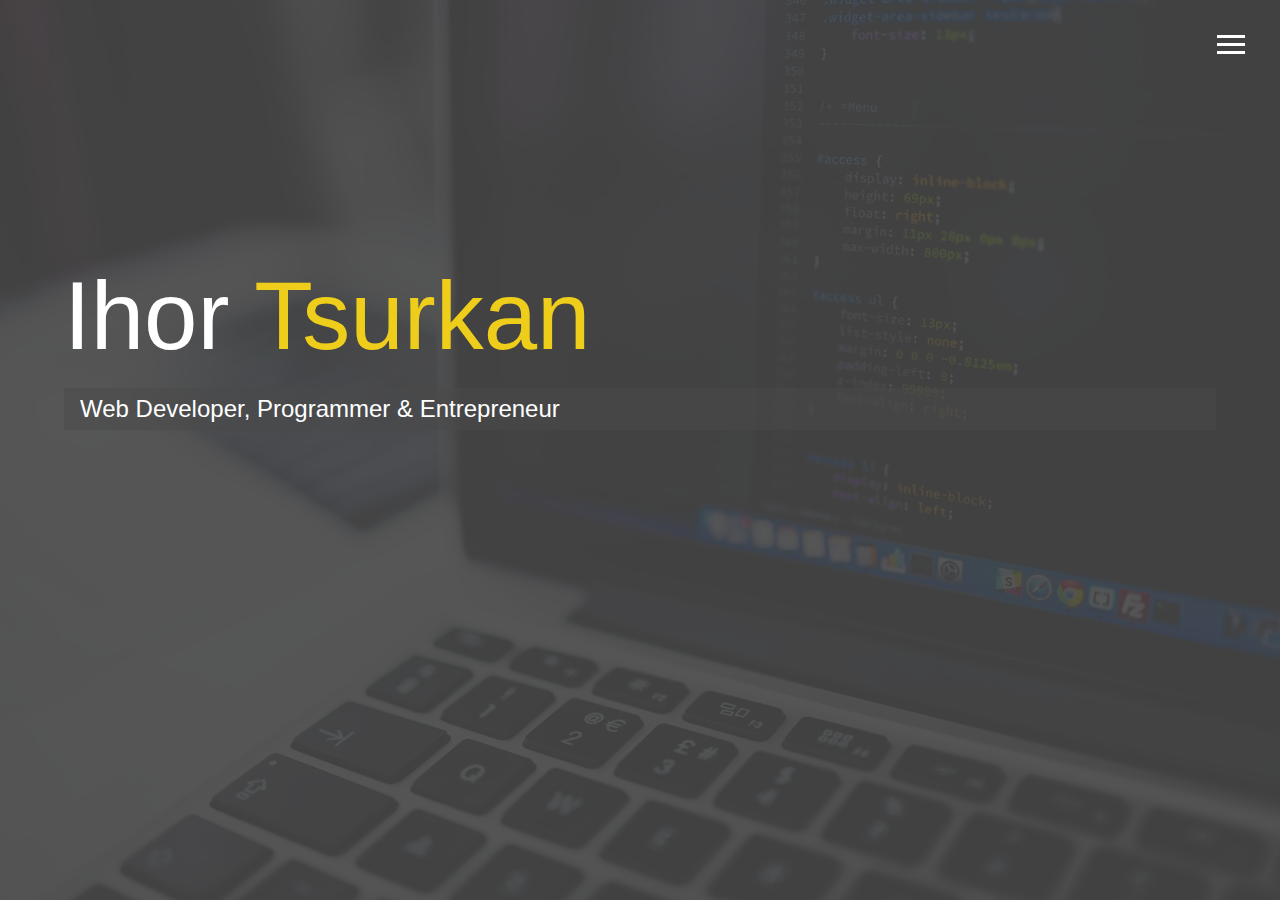
<file: index.html>
<!DOCTYPE html>
<html lang="en">

<head>
  <meta charset="UTF-8">
  <meta name="viewport" content="width=device-width, initial-scale=1.0">
  <meta http-equiv="X-UA-Compatible" content="ie=edge">
  <link rel="stylesheet" href="https://use.fontawesome.com/releases/v5.2.0/css/all.css" integrity="sha384-hWVjflwFxL6sNzntih27bfxkr27PmbbK/iSvJ+a4+0owXq79v+lsFkW54bOGbiDQ"
    crossorigin="anonymous">

  <link rel="stylesheet" href="css/main.css">
  <title>Welcome To My Portfolio</title>
</head>

<body id="bg-img">
  <header>
    <div class="menu-btn">
      <div class="btn-line"></div>
      <div class="btn-line"></div>
      <div class="btn-line"></div>
    </div>

    <nav class="menu">
      <div class="menu-branding">
        <div class="portrait"></div>
      </div>
      <ul class="menu-nav">
        <li class="nav-item current">
          <a href="index.html" class="nav-link">
            Home
          </a>
        </li>
        <li class="nav-item">
          <a href="about.html" class="nav-link">
            About Me
          </a>
        </li>
        <li class="nav-item">
          <a href="work.html" class="nav-link">
            My Work
          </a>
        </li>
        <li class="nav-item">
          <a href="contact.html" class="nav-link">
            How To Reach Me
          </a>
        </li>
      </ul>
    </nav>
  </header>

  <main id="home">
    <h1 class="lg-heading">
      Ihor
      <span class="text-secondary">Tsurkan</span>
    </h1>
    <h2 class="sm-heading">
      Web Developer, Programmer & Entrepreneur
    </h2>
    <div class="icons">
      <a href="https://www.facebook.com/profile.php?id=100000688171375" target="_blank">
        <i class="fab fa-facebook fa-2x"></i>
      </a>
      <a href="https://www.linkedin.com/in/ihor-tsurkan-9924b2158/" target="_blank">
        <i class="fab fa-linkedin fa-2x"></i>
      </a>
      <a href="https://github.com/Cyrkan/" target="_blank">
        <i class="fab fa-github fa-2x"></i>
      </a>
    </div>
  </main>

  <script src="js/main.js"></script>
</body>

</html>
</file>
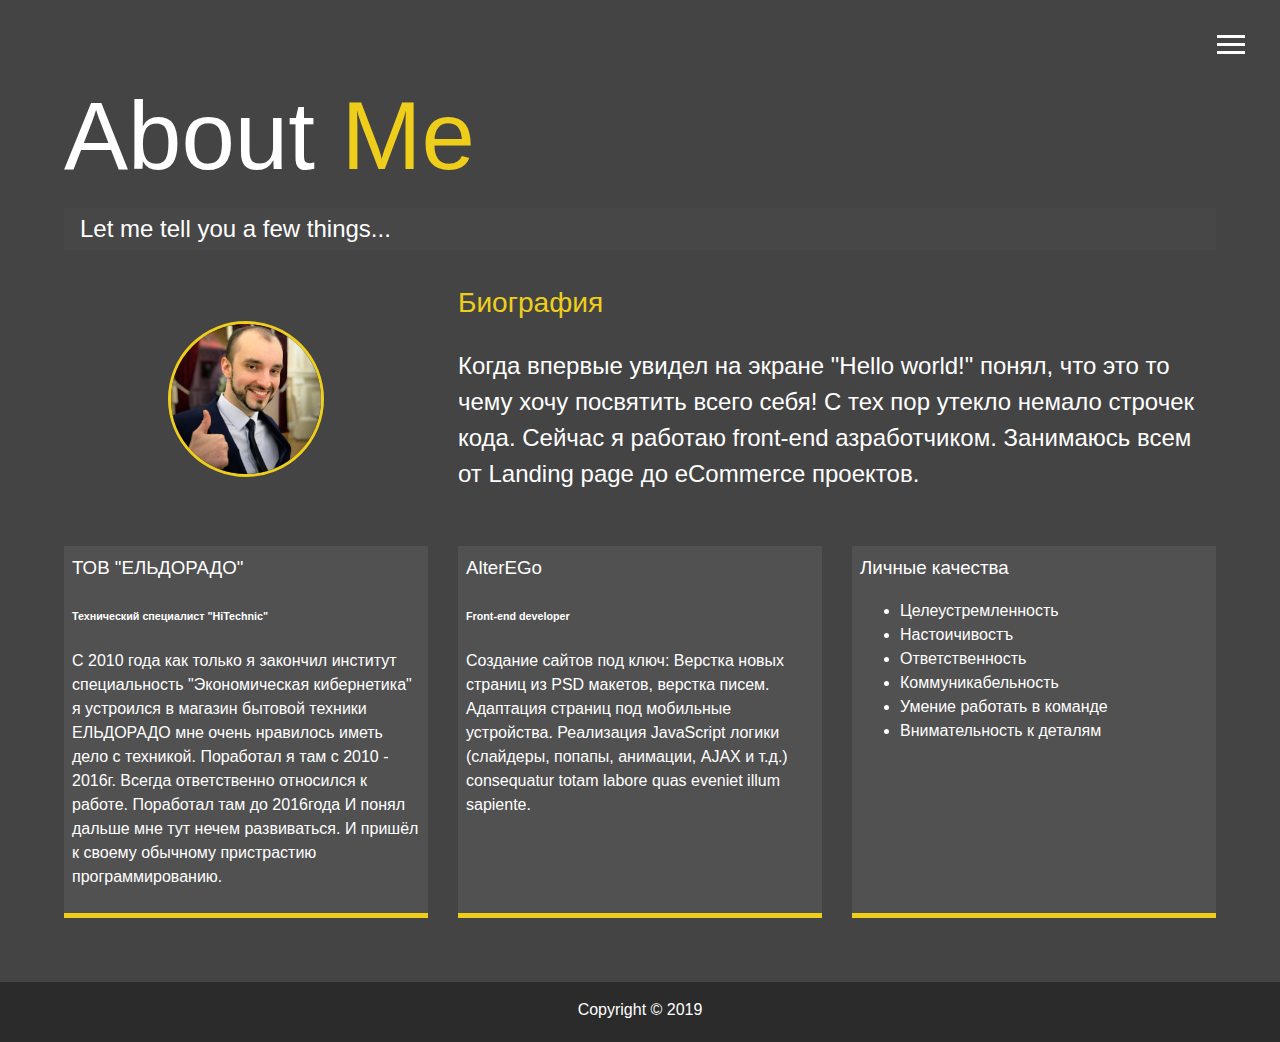
<file: about.html>
<!DOCTYPE html>
<html lang="en">
<head>
    <meta charset="UTF-8">
    <meta name="viewport" content="width=device-width, initial-scale=1.0">
    <meta http-equiv="X-UA-Compatible" content="ie=edge">
    <title>About Me</title>
    <link rel="stylesheet" href="https://use.fontawesome.com/releases/v5.7.0/css/all.css" integrity="sha384-lZN37f5QGtY3VHgisS14W3ExzMWZxybE1SJSEsQp9S+oqd12jhcu+A56Ebc1zFSJ" crossorigin="anonymous">
    <link rel="stylesheet" href="css/main.css">
</head>
<body>
        <header>
          <div class="menu-btn">
            <div class="btn-line"></div>
            <div class="btn-line"></div>
            <div class="btn-line"></div>
          </div>
      
          <nav class="menu">
            <div class="menu-branding">
              <div class="portrait"></div>
            </div>
            <ul class="menu-nav">
              <li class="nav-item">
                <a href="index.html" class="nav-link">
                  Home
                </a>
              </li>
              <li class="nav-item current">
                <a href="about.html" class="nav-link">
                  About Me
                </a>
              </li>
              <li class="nav-item">
                <a href="work.html" class="nav-link">
                  My Work
                </a>
              </li>
              <li class="nav-item">
                <a href="contact.html" class="nav-link">
                  How To Reach Me
                </a>
              </li>
            </ul>
          </nav>
        </header>
      
  <main id="about">
      <h1 class="lg-heading">
          About <span class="text-secondary">Me</span>
      </h1>
      <h2 class="sm-heading">
          Let me tell you a few things...
      </h2>
      <div class="about-info">
           <img src="img/portrait_small.jpg" alt="Ihor Tsurkan" class="bio-image">

           <div class="bio">
               <h3 class="text-secondary">Биография</h3>
               <p>Когда впервые увидел на экране "Hello
                  world!" понял, что это то чему хочу
                  посвятить всего себя! С тех пор утекло
                  немало строчек кода. Сейчас я работаю
                  front-end азработчиком. Занимаюсь всем от
                  Landing page до eCommerce проектов.
                  </p>
           </div>
           <div class="job job-1">
               <h3>ТОВ "ЕЛЬДОРАДО"</h3>
               <h6>Технический специалист "HiTechnic"</h6>
               <p>С 2010 года как только я закончил институт специальность "Экономическая кибернетика"
                  я устроился в магазин бытовой техники ЕЛЬДОРАДО мне очень нравилось иметь дело с техникой.
                  Поработал я там с 2010 - 2016г. Всегда ответственно относился к работе. Поработал там до 2016года
                  И понял дальше мне тут нечем развиваться. И пришёл к своему обычному пристрастию программированию. 
               </p>
           </div>
           <div class="job job-2">
               <h3>AlterEGo</h3>
               <h6>Front-end developer</h6>
               <p>Создание сайтов под ключ: Верстка
                  новых страниц из PSD макетов, верстка
                  писем. Адаптация страниц под
                  мобильные устройства. Реализация
                  JavaScript логики (слайдеры, попапы,
                  анимации, AJAX и т.д.)
                   consequatur totam labore quas eveniet illum sapiente.</p>
           </div>
           <div class="job job-3">
               <h3>Личные качества</h3>
               <ul>
                 <li>Целеустремленность</li>
                 <li>Настоичивостъ</li>
                 <li>Ответственность</li>
                 <li>Коммуникабельность</li>
                 <li>Умение работать в команде</li>
                 <li>Внимательность к деталям</li>
               </ul>
           </div>
      </div>
  </main>

  <footer id="main-footer">
    Copyright &copy 2019
  </footer>
<script src="js/main.js"></script>
</body>
</html>
</file>
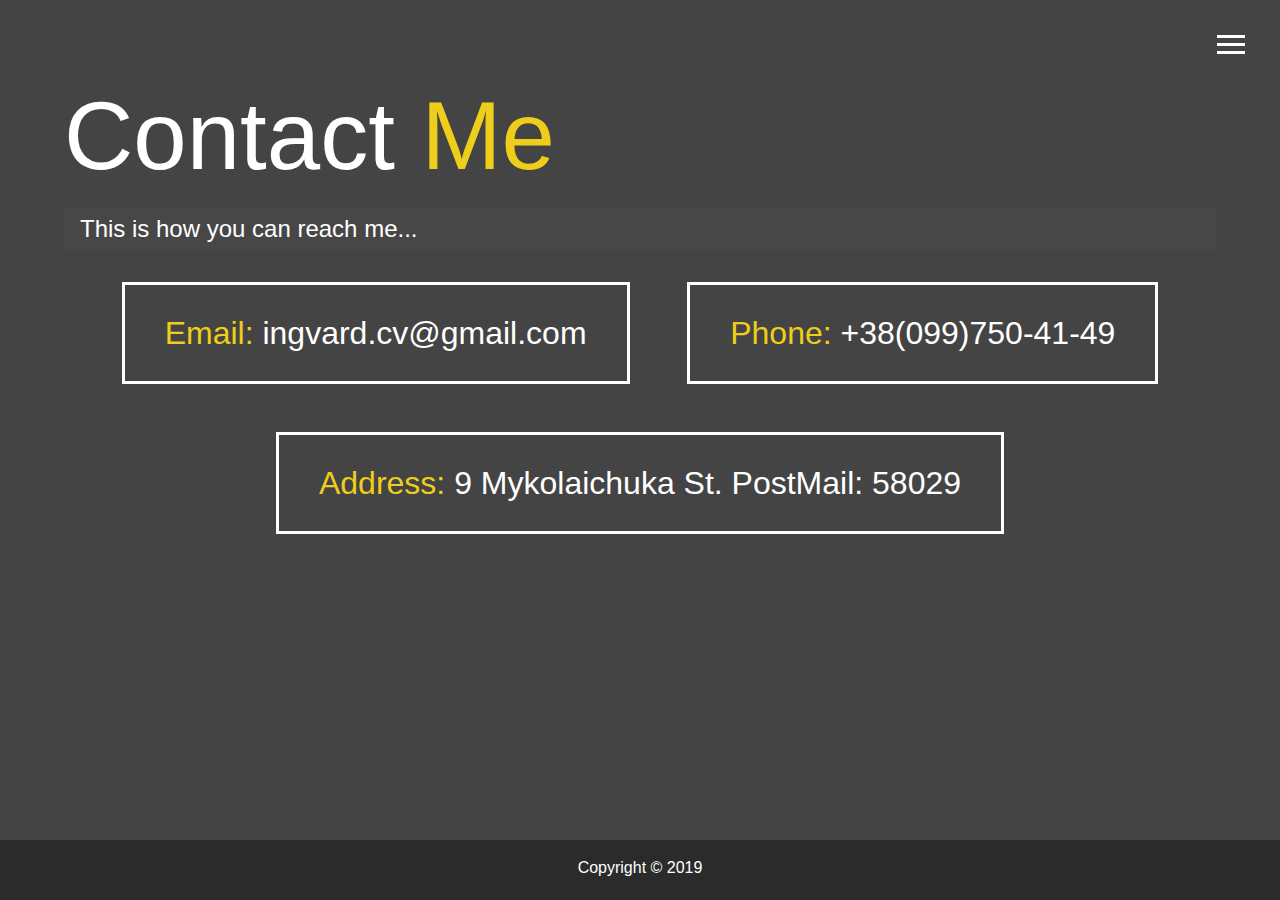
<file: contact.html>
<!DOCTYPE html>
<html lang="en">
<head>
    <meta charset="UTF-8">
    <meta name="viewport" content="width=device-width, initial-scale=1.0">
    <meta http-equiv="X-UA-Compatible" content="ie=edge">
    <title>Contact Me</title>
    <link rel="stylesheet" href="https://use.fontawesome.com/releases/v5.7.0/css/all.css" integrity="sha384-lZN37f5QGtY3VHgisS14W3ExzMWZxybE1SJSEsQp9S+oqd12jhcu+A56Ebc1zFSJ" crossorigin="anonymous">
    <link rel="stylesheet" href="css/main.css">
</head>
<body>
        <header>
          <div class="menu-btn">
            <div class="btn-line"></div>
            <div class="btn-line"></div>
            <div class="btn-line"></div>
          </div>
      
          <nav class="menu">
            <div class="menu-branding">
              <div class="portrait"></div>
            </div>
            <ul class="menu-nav">
              <li class="nav-item">
                <a href="index.html" class="nav-link">
                  Home
                </a>
              </li>
              <li class="nav-item ">
                <a href="about.html" class="nav-link">
                  About Me
                </a>
              </li>
              <li class="nav-item">
                <a href="work.html" class="nav-link">
                  My Work
                </a>
              </li>
              <li class="nav-item current">
                <a href="contact.html" class="nav-link">
                  How To Reach Me
                </a>
              </li>
            </ul>
          </nav>
        </header>
      
  <main id="contact">
      <h1 class="lg-heading">
          Contact <span class="text-secondary">Me</span>
      </h1>
      <h2 class="sm-heading">
         This is how you can reach me...
      </h2>
      <div class="boxes">
           <div>
               <span class="text-secondary">Email: 
               </span>ingvard.cv@gmail.com
           </div>
           <div>
                <span class="text-secondary">Phone: 
                </span>+38(099)750-41-49
            </div>
           <div>
                <span class="text-secondary">Address: 
                </span>9 Mykolaichuka St. PostMail: 58029
            </div>
      </div>
  </main>

  <footer id="main-footer">
    Copyright &copy 2019
  </footer>
<script src="js/main.js"></script>
</body>
</html>
</file>
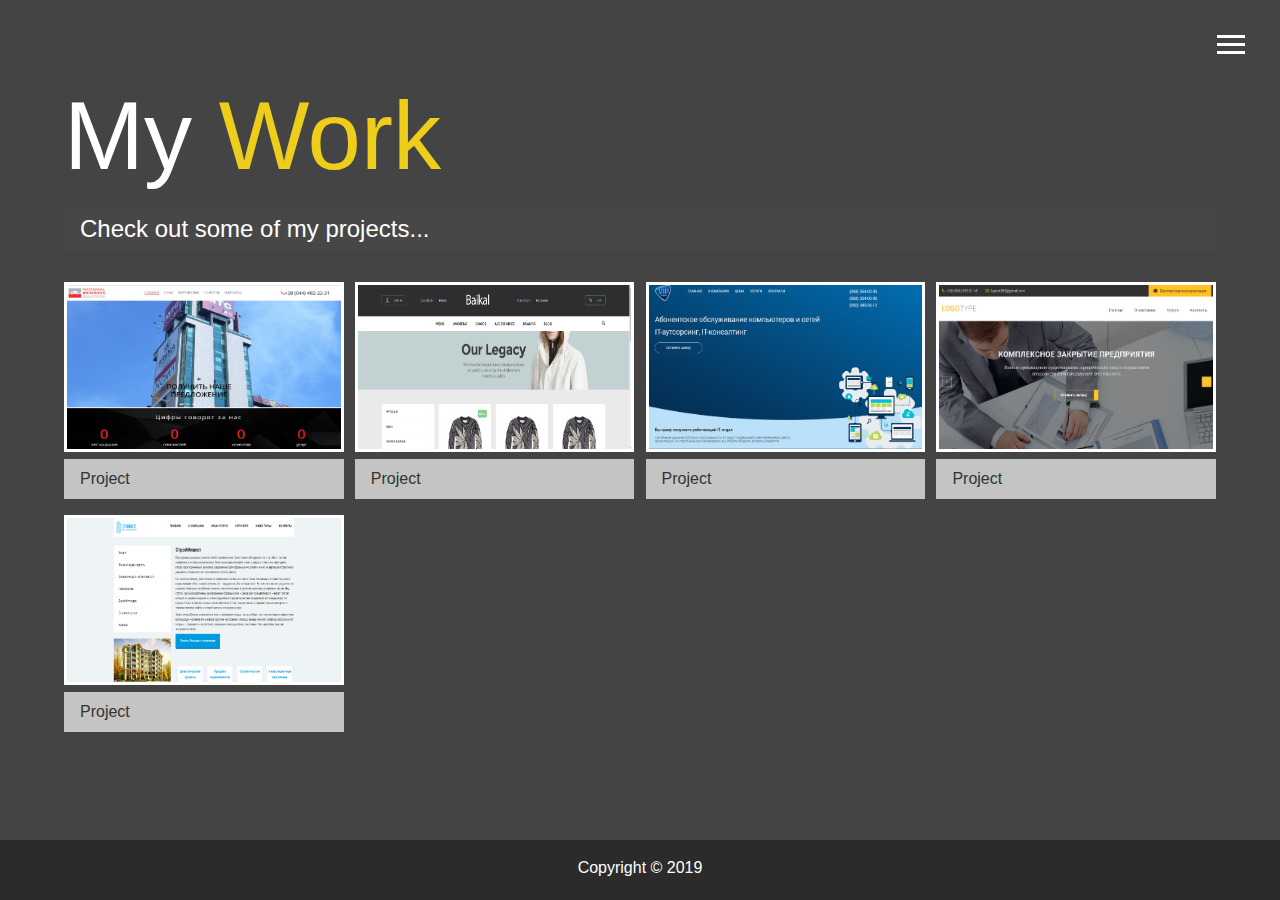
<file: work.html>
<!DOCTYPE html>
<html lang="en">
<head>
    <meta charset="UTF-8">
    <meta name="viewport" content="width=device-width, initial-scale=1.0">
    <meta http-equiv="X-UA-Compatible" content="ie=edge">
    <title>View My Work</title>
    <link rel="stylesheet" href="https://use.fontawesome.com/releases/v5.7.0/css/all.css" integrity="sha384-lZN37f5QGtY3VHgisS14W3ExzMWZxybE1SJSEsQp9S+oqd12jhcu+A56Ebc1zFSJ" crossorigin="anonymous">
    <link rel="stylesheet" href="css/main.css">
</head>
<body>
        <header>
          <div class="menu-btn">
            <div class="btn-line"></div>
            <div class="btn-line"></div>
            <div class="btn-line"></div>
          </div>
      
          <nav class="menu">
            <div class="menu-branding">
              <div class="portrait"></div>
            </div>
            <ul class="menu-nav">
              <li class="nav-item">
                <a href="index.html" class="nav-link">
                  Home
                </a>
              </li>
              <li class="nav-item ">
                <a href="about.html" class="nav-link">
                  About Me
                </a>
              </li>
              <li class="nav-item current">
                <a href="work.html" class="nav-link">
                  My Work
                </a>
              </li>
              <li class="nav-item">
                <a href="contact.html" class="nav-link">
                  How To Reach Me
                </a>
              </li>
            </ul>
          </nav>
        </header>
      
  <main id="work">
      <h1 class="lg-heading">
          My <span class="text-secondary">Work</span>
      </h1>
      <h2 class="sm-heading">
         Check out some of my projects...
      </h2>
      <div class="projects">
            <div class="item">
                <a href="https://ingvard.000webhostapp.com/index.html">
                    <img src="img/projects/project1.jpg" alt="Project">
                </a>
                <a href="https://ingvard.000webhostapp.com/index.html" class="btn-light">
                    <i class="fas fa-eye"></i>Project
                </a>
                <!-- <a href="#" class="btn-dark">
                    <i class="fab fa-github"></i>Github
                </a> -->
            </div>
            <div class="item">
                <a href="https://cyrkan.github.io/Store/">
                    <img src="img/projects/project2.png" alt="Project">
                </a>
                <a href=" https://cyrkan.github.io/Store/" class="btn-light">
                    <i class="fas fa-eye"></i>Project
                </a>
                <!-- <a href="#" class="btn-dark">
                    <i class="fab fa-github"></i>Github
                </a> -->
            </div>
            <div class="item">
                <a href="https://cyrkan.github.io/ingvard.github.io/">
                    <img src="img/projects/project3.png" alt="Project">
                </a>
                <a href="https://cyrkan.github.io/ingvard.github.io/" class="btn-light">
                    <i class="fas fa-eye"></i>Project
                </a>
                <!-- <a href="#" class="btn-dark">
                    <i class="fab fa-github"></i>Github
                </a> -->
            </div>
            <div class="item">
                <a href="http://companycv.zzz.com.ua/">
                    <img src="img/projects/project4.png" alt="Project">
                </a>
                <a href="#" class="btn-light">
                    <i class="fas fa-eye"></i>Project
                </a>
                <!-- <a href="#" class="btn-dark">
                    <i class="fab fa-github"></i>Github
                </a> -->
            </div>
            <div class="item">
                <a href="https://developeringvard.000webhostapp.com/">
                    <img src="img/projects/project6.png" alt="Project">
                </a>
                <a href="https://developeringvard.000webhostapp.com/" class="btn-light">
                    <i class="fas fa-eye"></i>Project
                </a>
                <!-- <a href="#" class="btn-dark">
                    <i class="fab fa-github"></i>Github
                </a> -->
            </div>
    </div>
  </main>

  <footer id="main-footer">
    Copyright &copy 2019
  </footer>
<script src="js/main.js"></script>
</body>
</html>
</file>
<file: css/main.css>
.menu-btn {
  position: absolute;
  z-index: 3;
  right: 35px;
  top: 35px;
  cursor: pointer;
  transition: all 0.5s ease-out; }
  .menu-btn .btn-line {
    width: 28px;
    height: 3px;
    margin: 0 0 5px 0;
    background: #fff;
    transition: all 0.5s ease-out; }
  .menu-btn.close {
    transform: rotate(180deg); }
    .menu-btn.close .btn-line:nth-child(1) {
      transform: rotate(45deg) translate(5px, 5px); }
    .menu-btn.close .btn-line:nth-child(2) {
      opacity: 0; }
    .menu-btn.close .btn-line:nth-child(3) {
      transform: rotate(-45deg) translate(7px, -6px); }

.menu {
  position: fixed;
  top: 0;
  width: 100%;
  visibility: hidden; }
  .menu.show {
    visibility: visible; }
  .menu-branding, .menu-nav {
    display: flex;
    flex-flow: column wrap;
    align-items: center;
    justify-content: center;
    float: left;
    width: 50%;
    height: 100vh;
    overflow: hidden; }
  .menu-nav {
    margin: 0;
    padding: 0;
    background: #373737;
    list-style: none;
    transform: translate3d(0, -100%, 0);
    transition: all 0.5s ease-out; }
    .menu-nav.show {
      transform: translate3d(0, 0, 0); }
  .menu-branding {
    background: #444;
    transform: translate3d(0, 100%, 0);
    transition: all 0.5s ease-out; }
    .menu-branding.show {
      transform: translate3d(0, 0, 0); }
    .menu-branding .portrait {
      width: 250px;
      height: 250px;
      background: url("../img/portrait.jpg");
      border-radius: 50%;
      border: solid 3px #eece1a; }
  .menu .nav-item {
    transform: translate3d(600px, 0, 0);
    transition: all 0.5s ease-out; }
    .menu .nav-item.show {
      transform: translate3d(0, 0, 0); }
    .menu .nav-item.current > a {
      color: #eece1a; }
  .menu .nav-link {
    display: inline-block;
    position: relative;
    font-size: 30px;
    text-transform: uppercase;
    padding: 1rem 0;
    font-weight: 300;
    color: #fff;
    text-decoration: none;
    transition: all 0.5s ease-out; }
    .menu .nav-link:hover {
      color: #eece1a; }

.nav-item:nth-child(1) {
  transition-delay: 0.1s; }

.nav-item:nth-child(2) {
  transition-delay: 0.2s; }

.nav-item:nth-child(3) {
  transition-delay: 0.3s; }

.nav-item:nth-child(4) {
  transition-delay: 0.4s; }

* {
  box-sizing: border-box; }

body {
  background: #444;
  color: #fff;
  height: 100%;
  margin: 0;
  font-family: 'Segoe UI', Tahoma, Geneva, Verdana, sans-serif;
  line-height: 1.5; }
  body#bg-img {
    background: url(../img/background.jpg);
    background-attachment: fixed;
    background-size: cover; }
    body#bg-img:after {
      content: '';
      position: absolute;
      top: 0;
      right: 0;
      width: 100%;
      height: 100%;
      z-index: -1;
      background: rgba(68, 68, 68, 0.9); }

h1,
h2,
h3 {
  margin: 0;
  font-weight: 400; }
  h1.lg-heading,
  h2.lg-heading,
  h3.lg-heading {
    font-size: 6rem; }
  h1.sm-heading,
  h2.sm-heading,
  h3.sm-heading {
    margin-bottom: 2rem;
    padding: 0.2rem 1rem;
    background: rgba(73, 73, 73, 0.5); }

a {
  color: #fff;
  text-decoration: none; }

header {
  position: fixed;
  z-index: 2;
  width: 100%; }

.text-secondary {
  color: #eece1a; }

main {
  padding: 4rem;
  min-height: calc(100vh - 60px); }
  main .icons {
    margin-top: 1rem; }
    main .icons a {
      padding: 0.4rem;
      transition: all 0.5s ease-out; }
      main .icons a:hover {
        color: #eece1a; }
  main#home {
    overflow: hidden; }
    main#home h1 {
      margin-top: 20vh; }

.about-info {
  display: grid;
  grid-gap: 30px;
  grid-template-areas: 'bioimage bio bio' 'job1 job2 job3';
  grid-template-columns: repeat(3, 1fr); }
  .about-info .bio-image {
    grid-area: bioimage;
    margin: auto;
    border-radius: 50%;
    border: #eece1a 3px solid; }
  .about-info .bio {
    grid-area: bio;
    font-size: 1.5rem; }
  .about-info .job-1 {
    grid-area: job1; }
  .about-info .job-2 {
    grid-area: job2; }
  .about-info .job-3 {
    grid-area: job3; }
  .about-info .job {
    background: #515151;
    padding: 0.5rem;
    border-bottom: #eece1a 5px solid; }

.projects {
  display: grid;
  grid-template-columns: repeat(3, 1fr);
  grid-gap: 0.7rem; }
  .projects img {
    width: 100%;
    border: 3px solid #fff; }
    .projects img:hover {
      opacity: 0.5;
      border-color: #eece1a;
      transition: all 0.5s ease-out; }
.item img{
  height: 170px;
}
.boxes {
  display: flex;
  flex-wrap: wrap;
  justify-content: space-evenly;
  align-items: center;
  margin-top: 1rem; }
  .boxes div {
    font-size: 2rem;
    border: 3px solid white;
    padding: 1.5rem  2.5rem;
    margin-bottom: 3rem;
    transition: all 0.5s ease-out; }
    .boxes div:hover {
      padding: 0.5rem 1.5rem;
      background: #eece1a;
      color: #000; }
      .boxes div:hover span {
        color: #000; }

.btn, .btn-dark, .btn-light {
  display: block;
  padding: 0.5rem 1rem;
  border: 0;
  margin-bottom: 0.3rem; }
  .btn:hover, .btn-dark:hover, .btn-light:hover {
    background: #eece1a;
    color: #000; }

.btn-dark {
  background: black;
  color: #fff; }

.btn-light {
  background: #c4c4c4;
  color: #333; }

#main-footer {
  text-align: center;
  padding: 1rem;
  background: #2b2b2b;
  color: #fff;
  height: 60px; }

@media screen and (min-width: 1171px) {
  .projects {
    grid-template-columns: repeat(4, 1fr); } }

@media screen and (min-width: 769px) and (max-width: 1170px) {
  .projects {
    grid-template-columns: repeat(3, 1fr); } }

@media screen and (max-width: 768px) {
  main {
    align-items: center;
    text-align: center; }
    main .lg-heading {
      line-height: 1;
      margin-bottom: 1rem; }
  ul.menu-nav,
  div.menu-branding {
    float: none;
    width: 100%;
    min-height: 0; }
    ul.menu-nav.show,
    div.menu-branding.show {
      transform: translate3d(0, 0, 0); }
  .menu-nav {
    height: 75vh;
    transform: translate3d(-100%, 0, 0);
    font-size: 24px; }
  .menu-branding {
    height: 25vh;
    transform: translate3d(100%, 0, 0); }
    .menu-branding .portrait {
      background: url(../img/portrait_small.jpg);
      width: 150px;
      height: 150px; }
  .about-info {
    grid-template-areas: 'bioimage' 'bio' 'job1' 'job2' 'job3';
    grid-template-columns: 1fr; }
  .projects {
    grid-template-columns: repeat(2, 1fr); } }

@media screen and (max-width: 500px) {
  main#home h1 {
    margin-top: 10vh !important; }
  .projects {
    grid-template-columns: 1fr; } }
</file>
